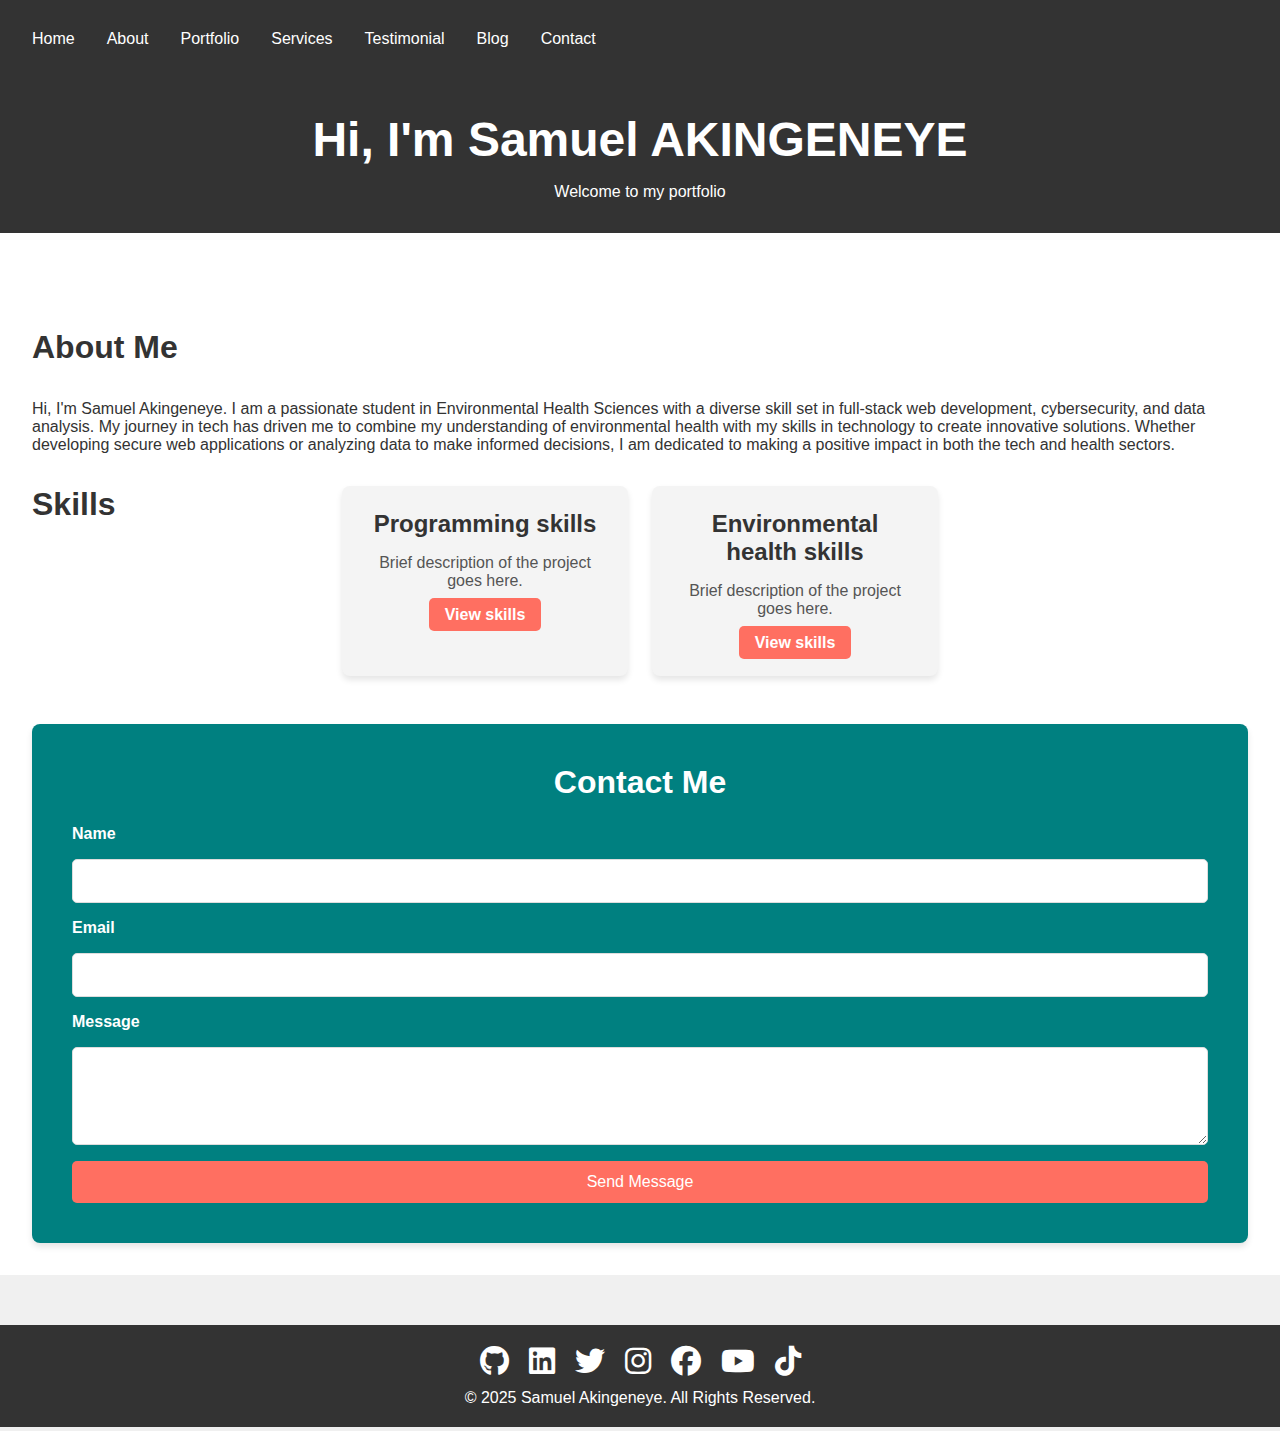
<file: index.html>
<!DOCTYPE html>
<html lang="en">
<head>
    <meta charset="UTF-8">
    <meta name="viewport" content="width=device-width, initial-scale=1.0">
    <title>My Portfolio</title>
    <link rel="stylesheet" href="style.css">
    <link rel="icon" href="images/Picture.jpeg" type="image/x-icon">
    <link rel="stylesheet" href="https://cdnjs.cloudflare.com/ajax/libs/font-awesome/6.4.2/css/all.min.css">
    <style>
        ul {
          list-style-type: none;
          margin: 0;
          padding: 0;
          overflow: hidden;
          background-color: #333;
        }
        
        li {
          float: left;
        }
        
        li a {
          display: block;
          color: white;
          text-align: center;
          padding: 14px 16px;
          text-decoration: none;
        }
        
        li a:hover {
          background-color: #111;
        }
    </style>
</head>
<body>

    <!-- Navigation Bar -->
    <nav class="navbar">
        <div class="logo">
    
        </div>
        <ul>
            <li><a href="home.html" target="_blank">Home</a></li>
            <li><a href="about.html" target="_blank">About</a></li>
            <li><a href="#portfolio">Portfolio</a></li>
            <li><a href="Services.html" target="_blank">Services</a></li>
            <li><a href="#testimonial">Testimonial</a></li>
            <li><a href="#blog">Blog</a></li>
            <li><a href="#contact">Contact</a></li>
        </ul>
    </nav>

    <!-- Main Content -->
    <div class="container">
        <div class="left" id="home">
            <h1>Hi, I'm Samuel AKINGENEYE</h1>
            <p>Welcome to my portfolio</p>
        </div>
    
        <div class="right">
            <section class="about" id="about">
                <h2>About Me</h2><br>
                <p>Hi, I'm Samuel Akingeneye. I am a passionate student in Environmental Health Sciences with a diverse skill set in full-stack web development, cybersecurity, and data analysis. My journey in tech has driven me to combine my understanding of environmental health with my skills in technology to create innovative solutions. Whether developing secure web applications or analyzing data to make informed decisions, I am dedicated to making a positive impact in both the tech and health sectors.</p>
            </section>
    
            <section class="projects" id="portfolio">
                <h2>Skills</h2>
                <div class="project-card">
                    <h3>Programming skills</h3>
                    <p>Brief description of the project goes here.</p>
                    <a href="programming.html" target="_blank">View skills</a>
                </div>
                <div class="project-card">
                    <h3>Environmental health skills</h3>
                    <p>Brief description of the project goes here.</p>
                    <a href="environmental.html" target="_blank">View skills</a>
                </div>
            </section>
    
            <section class="contact" id="contact">
                <h2>Contact Me</h2>
                <form action="#" method="POST">
                    <label for="name">Name</label>
                    <input type="text" id="name" name="name" required>
            
                    <label for="email">Email</label>
                    <input type="email" id="email" name="email" required>
            
                    <label for="message">Message</label>
                    <textarea id="message" name="message" rows="4" required></textarea>
            
                    <button type="submit">Send Message</button>
                </form>
            </section>
        </div>
    </div>

    <!-- Footer -->
    <footer>
        <div class="social-links">
            <a href="https://github.com/Samuel-Akingeneye" target="_blank"><i class="fab fa-github"></i></a>
            <a href="https://www.linkedin.com/in/fresh-talent-58193a283/" target="_blank"><i class="fab fa-linkedin"></i></a>
            <a href="https://x.com/TalentFres47507?t=h-FAGvEEcsIg5TFft-79dA&s=09" target="_blank"><i class="fab fa-twitter"></i></a>
            <a href="https://www.instagram.com/samuel_akingeneye?igsh=MTFlcGlia3BhZTV2eg==" target="_blank"><i class="fab fa-instagram"></i></a>
            <a href="https://www.facebook.com/profile.php?id=61564956148037" target="_blank"><i class="fab fa-facebook"></i></a>
            <a href="https://youtube.com/@freshtalent-eh7ly?si=iYh_Xvsb98wSe36j" target="_blank"><i class="fab fa-youtube"></i></a>
            <a href="https://www.tiktok.com/@fresh.talent4?_t=ZM-8uZ94ijmb5T&_r=1" target="_blank"><i class="fab fa-tiktok"></i></a>
        </div>
        <p>&copy; 2025 Samuel Akingeneye. All Rights Reserved.</p>
    </footer>

    <script src="script.js"></script>
    <script>
        window.addEventListener('load', () => {
            document.body.classList.add('loaded');
        });
    </script>
</body>
</html>
</file>
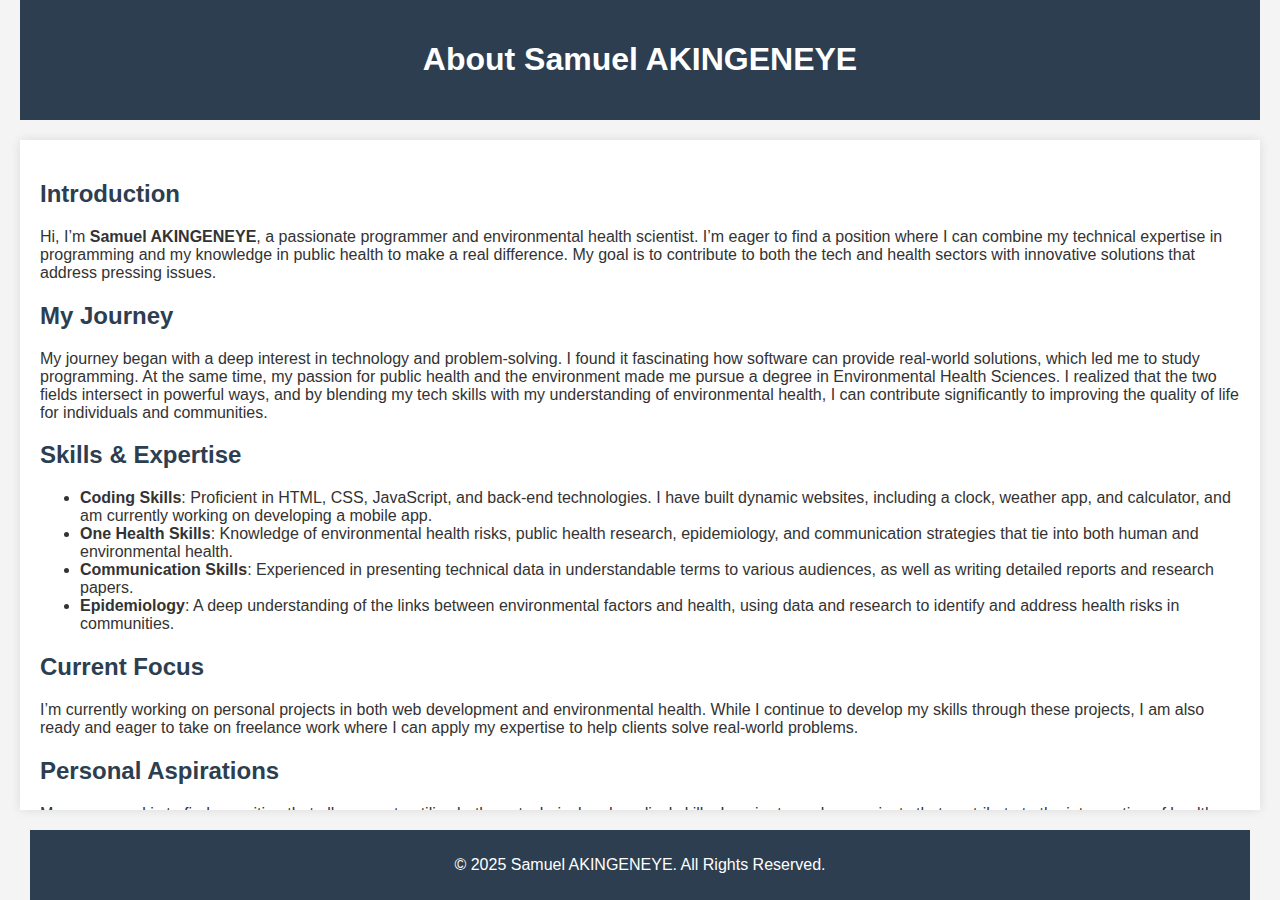
<file: about.html>
<!DOCTYPE html>
<html lang="en">
<head>
    <meta charset="UTF-8">
    <meta name="viewport" content="width=device-width, initial-scale=1.0">
    <title>About Samuel AKINGENEYE</title>
    <style>
        body {
            font-family: Arial, sans-serif;
            margin: 0;
            padding: 0;
            background-color: #f4f4f4;
            color: #333;
            display: flex;
            justify-content: center;
            align-items: center;
            height: 100vh;
            flex-direction: column;
            scroll-behavior: smooth; /* Enables smooth scrolling */
        }
        header {
            background-color: #2c3e50;
            color: white;
            padding: 20px;
            text-align: center;
            width: 100%;
            max-width: 1200px; /* Ensure header fits within content */
        }
        section {
            padding: 20px;
            margin: 20px;
            background-color: #fff;
            box-shadow: 0 0 10px rgba(0, 0, 0, 0.1);
            width: 100%;
            max-width: 1200px; /* Ensure section fits within content */
            overflow-y: auto; /* Allow content to scroll if it's too long */
            height: 90vh; /* Make sure content fits within screen */
        }
        h2 {
            color: #2c3e50;
        }
        footer {
            background-color: #2c3e50;
            color: white;
            text-align: center;
            padding: 10px;
            width: 100%;
            max-width: 1200px; /* Ensure footer fits within content */
        }
    </style>
</head>
<body>

<header>
    <h1>About Samuel AKINGENEYE</h1>
</header>

<section>
    <h2>Introduction</h2>
    <p>Hi, I’m <strong>Samuel AKINGENEYE</strong>, a passionate programmer and environmental health scientist. I’m eager to find a position where I can combine my technical expertise in programming and my knowledge in public health to make a real difference. My goal is to contribute to both the tech and health sectors with innovative solutions that address pressing issues.</p>

    <h2>My Journey</h2>
    <p>My journey began with a deep interest in technology and problem-solving. I found it fascinating how software can provide real-world solutions, which led me to study programming. At the same time, my passion for public health and the environment made me pursue a degree in Environmental Health Sciences. I realized that the two fields intersect in powerful ways, and by blending my tech skills with my understanding of environmental health, I can contribute significantly to improving the quality of life for individuals and communities.</p>

    <h2>Skills & Expertise</h2>
    <ul>
        <li><strong>Coding Skills</strong>: Proficient in HTML, CSS, JavaScript, and back-end technologies. I have built dynamic websites, including a clock, weather app, and calculator, and am currently working on developing a mobile app.</li>
        <li><strong>One Health Skills</strong>: Knowledge of environmental health risks, public health research, epidemiology, and communication strategies that tie into both human and environmental health.</li>
        <li><strong>Communication Skills</strong>: Experienced in presenting technical data in understandable terms to various audiences, as well as writing detailed reports and research papers.</li>
        <li><strong>Epidemiology</strong>: A deep understanding of the links between environmental factors and health, using data and research to identify and address health risks in communities.</li>
    </ul>

    <h2>Current Focus</h2>
    <p>I’m currently working on personal projects in both web development and environmental health. While I continue to develop my skills through these projects, I am also ready and eager to take on freelance work where I can apply my expertise to help clients solve real-world problems.</p>

    <h2>Personal Aspirations</h2>
    <p>My career goal is to find a position that allows me to utilize both my technical and medical skills. I aspire to work on projects that contribute to the intersection of health and technology, helping to solve issues related to environmental health and public health.</p>

    <h2>Hobbies & Interests</h2>
    <ul>
        <li>Reading books</li>
        <li>Watching movies and tutorials</li>
        <li>Travelling in my free time</li>
        <li>Volunteering for various causes</li>
        <li>Singing</li>
    </ul>

</section>

<footer>
    <p>&copy; 2025 Samuel AKINGENEYE. All Rights Reserved.</p>
</footer>

</body>
</html>
</file>
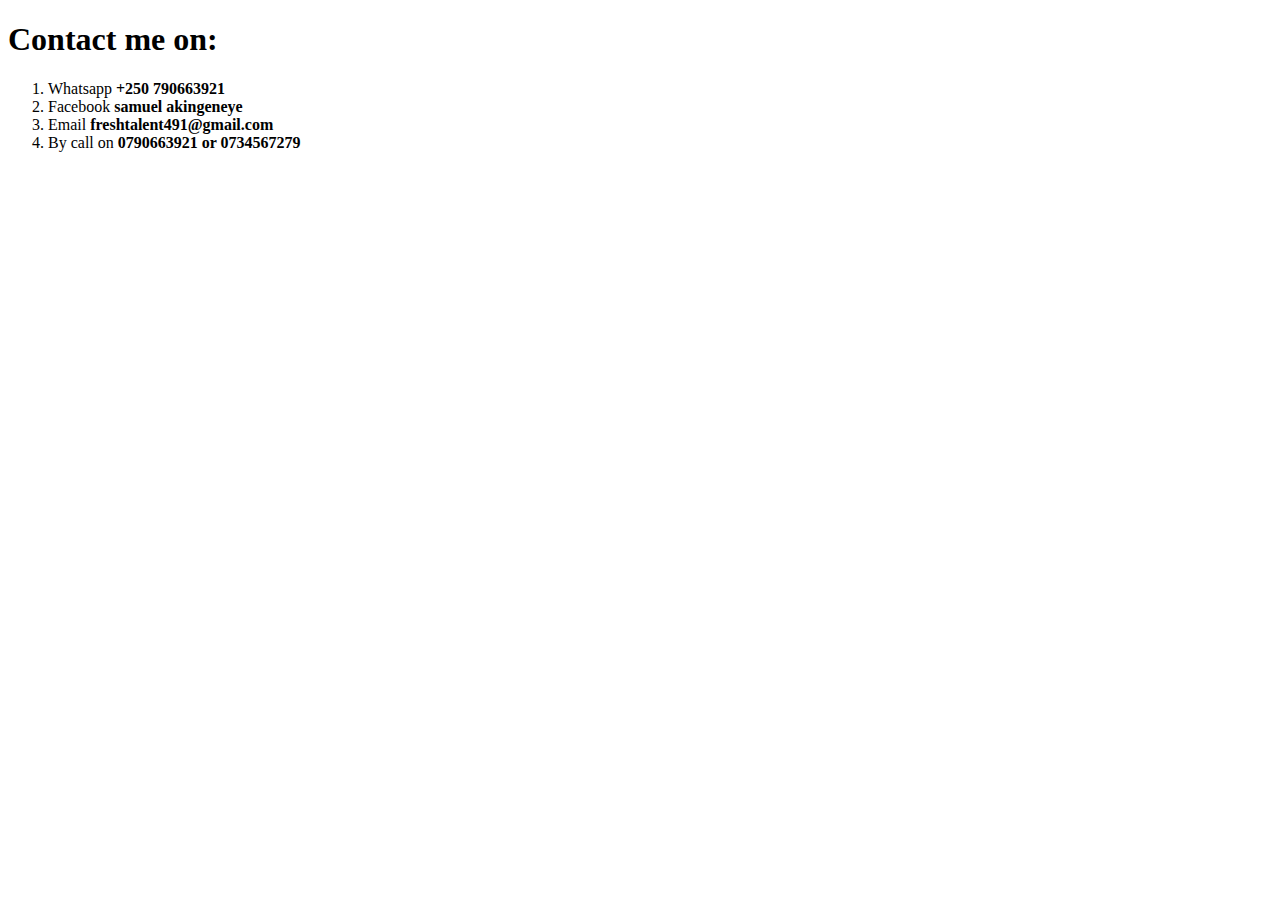
<file: contact.html>
<!DOCTYPE html>
<html lang="en">
<head>
    <meta charset="UTF-8">
    <meta name="viewport" content="width=device-width, initial-scale=1.0">
    <title>Contact</title>
</head>
<body>
   <h1>Contact me on:</h1>
   <ol>
    <li>Whatsapp <strong>+250 790663921</strong></li>
    <li>Facebook <strong>samuel akingeneye</strong></li>
    <li> Email <strong>freshtalent491@gmail.com</strong></li>
    <li>By call on <strong>0790663921 or 0734567279</strong></li>
   </ol>
    
</body>
</html>
</file>
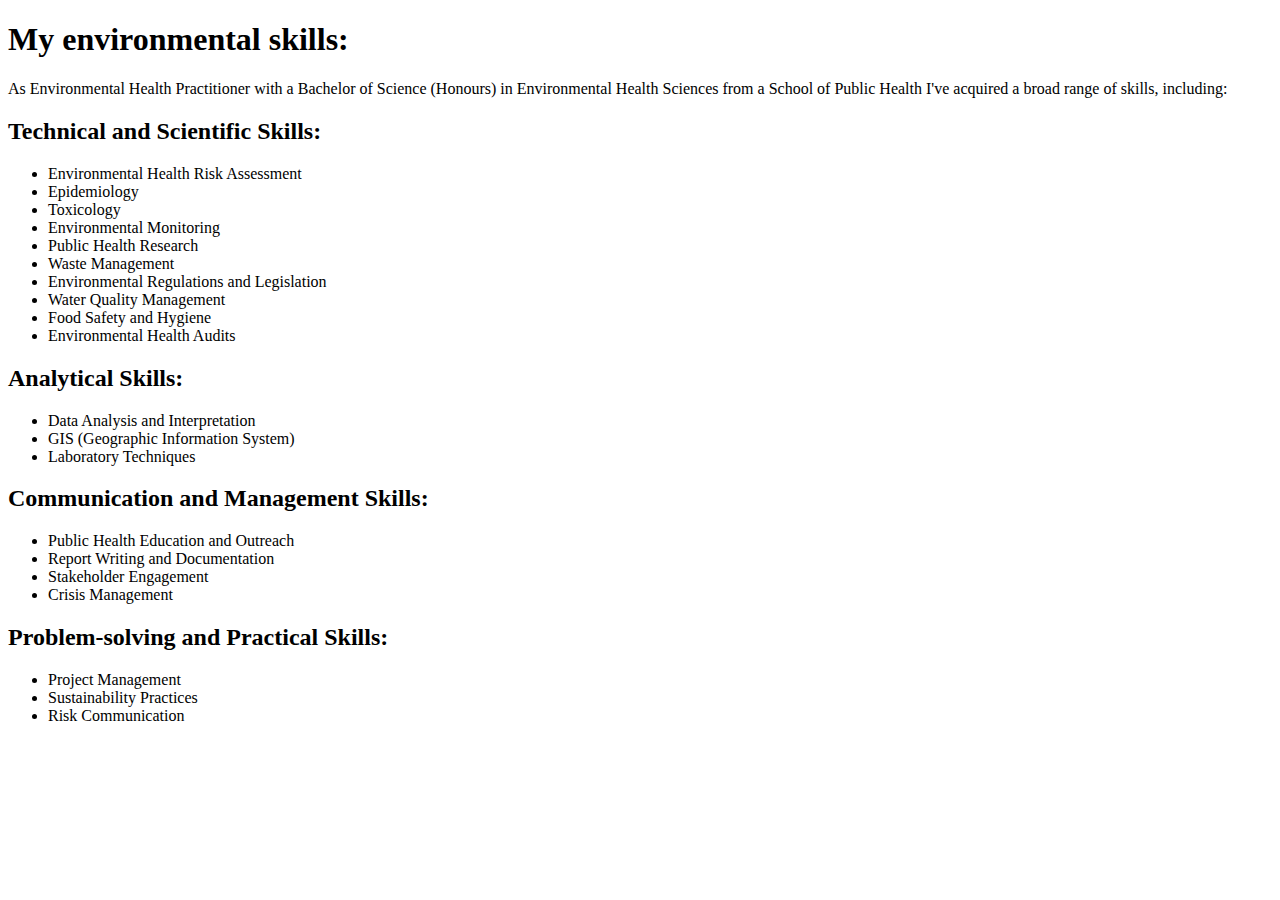
<file: environmental.html>
<!DOCTYPE html>
<html lang="en">
<head>
    <meta charset="UTF-8">
    <meta name="viewport" content="width=device-width, initial-scale=1.0">
    <title>Environmental skills</title>
</head>
<body>
   <h1>My environmental skills:</h1> 
   <p>As Environmental Health Practitioner with a Bachelor of Science (Honours) in Environmental 
    Health Sciences from a School of Public Health I've  acquired a broad range of skills, including:</p>

    <h2>Technical and Scientific Skills:</h2>
    <ul>
        <li>Environmental Health Risk Assessment</li>
        <li>Epidemiology</li>
        <li>Toxicology</li>
        <li>Environmental Monitoring</li>
        <li>Public Health Research</li>
        <li>Waste Management</li>
        <li>Environmental Regulations and Legislation</li>
        <li>Water Quality Management</li>
        <li>Food Safety and Hygiene</li>
        <li>Environmental Health Audits</li>
    </ul>

    <h2>Analytical Skills:</h2>
    <ul>
        <li>Data Analysis and Interpretation</li>
        <li>GIS (Geographic Information System)</li>
        <li>Laboratory Techniques</li>
    </ul>

    <h2>Communication and Management Skills:</h2>
    <ul>
        <li>Public Health Education and Outreach</li>
        <li>Report Writing and Documentation</li>
        <li>Stakeholder Engagement</li>
        <li>Crisis Management</li>
    </ul>

    <h2>Problem-solving and Practical Skills:</h2>
    <ul>
        <li>Project Management</li>
        <li>Sustainability Practices</li>
        <li>Risk Communication</li>
    </ul>

</body>
</html>
</file>
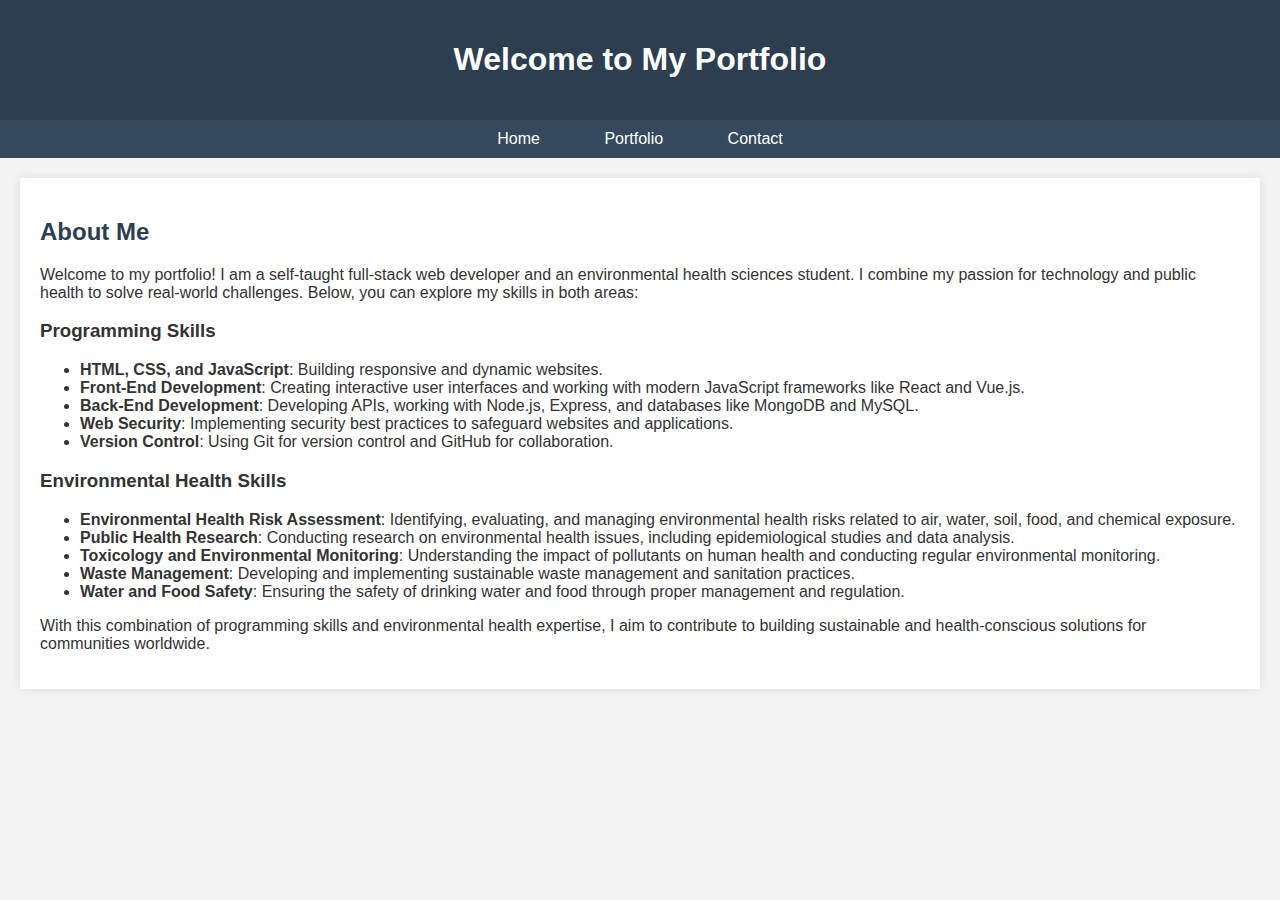
<file: home.html>
<!DOCTYPE html>
<html lang="en">
<head>
    <meta charset="UTF-8">
    <meta name="viewport" content="width=device-width, initial-scale=1.0">
    <title>Home</title>
    <style>
        body {
            font-family: Arial, sans-serif;
            margin: 0;
            padding: 0;
            background-color: #f4f4f4;
            color: #333;
        }
        header {
            background-color: #2c3e50;
            color: white;
            padding: 20px;
            text-align: center;
        }
        nav {
            background-color: #34495e;
            padding: 10px;
            text-align: center;
        }
        nav a {
            color: white;
            padding: 14px 20px;
            text-decoration: none;
            margin: 0 10px;
        }
        nav a:hover {
            background-color: #1abc9c;
        }
        section {
            padding: 20px;
            margin: 20px;
            background-color: #fff;
            box-shadow: 0 0 10px rgba(0, 0, 0, 0.1);
        }
        h2 {
            color: #2c3e50;
        }
        footer {
            background-color: #2c3e50;
            color: white;
            text-align: center;
            padding: 10px;
            position: fixed;
            width: 100%;
            bottom: 0;
        }
    </style>
</head>
<body>

<header>
    <h1>Welcome to My Portfolio</h1>
</header>

<nav>
    <a href="#home">Home</a>
    <a href="#portfolio">Portfolio</a>
    <a href="#contact">Contact</a>
</nav>

<section id="home">
    <h2>About Me</h2>
    <p>Welcome to my portfolio! I am a self-taught full-stack web developer and an environmental health sciences student. I combine my passion for technology and public health to solve real-world challenges. Below, you can explore my skills in both areas:</p>
    
    <h3>Programming Skills</h3>
    <ul>
        <li><strong>HTML, CSS, and JavaScript</strong>: Building responsive and dynamic websites.</li>
        <li><strong>Front-End Development</strong>: Creating interactive user interfaces and working with modern JavaScript frameworks like React and Vue.js.</li>
        <li><strong>Back-End Development</strong>: Developing APIs, working with Node.js, Express, and databases like MongoDB and MySQL.</li>
        <li><strong>Web Security</strong>: Implementing security best practices to safeguard websites and applications.</li>
        <li><strong>Version Control</strong>: Using Git for version control and GitHub for collaboration.</li>
    </ul>

    <h3>Environmental Health Skills</h3>
    <ul>
        <li><strong>Environmental Health Risk Assessment</strong>: Identifying, evaluating, and managing environmental health risks related to air, water, soil, food, and chemical exposure.</li>
        <li><strong>Public Health Research</strong>: Conducting research on environmental health issues, including epidemiological studies and data analysis.</li>
        <li><strong>Toxicology and Environmental Monitoring</strong>: Understanding the impact of pollutants on human health and conducting regular environmental monitoring.</li>
        <li><strong>Waste Management</strong>: Developing and implementing sustainable waste management and sanitation practices.</li>
        <li><strong>Water and Food Safety</strong>: Ensuring the safety of drinking water and food through proper management and regulation.</li>
    </ul>

    <p>With this combination of programming skills and environmental health expertise, I aim to contribute to building sustainable and health-conscious solutions for communities worldwide.</p>
</section>



</body>
</html>
</file>
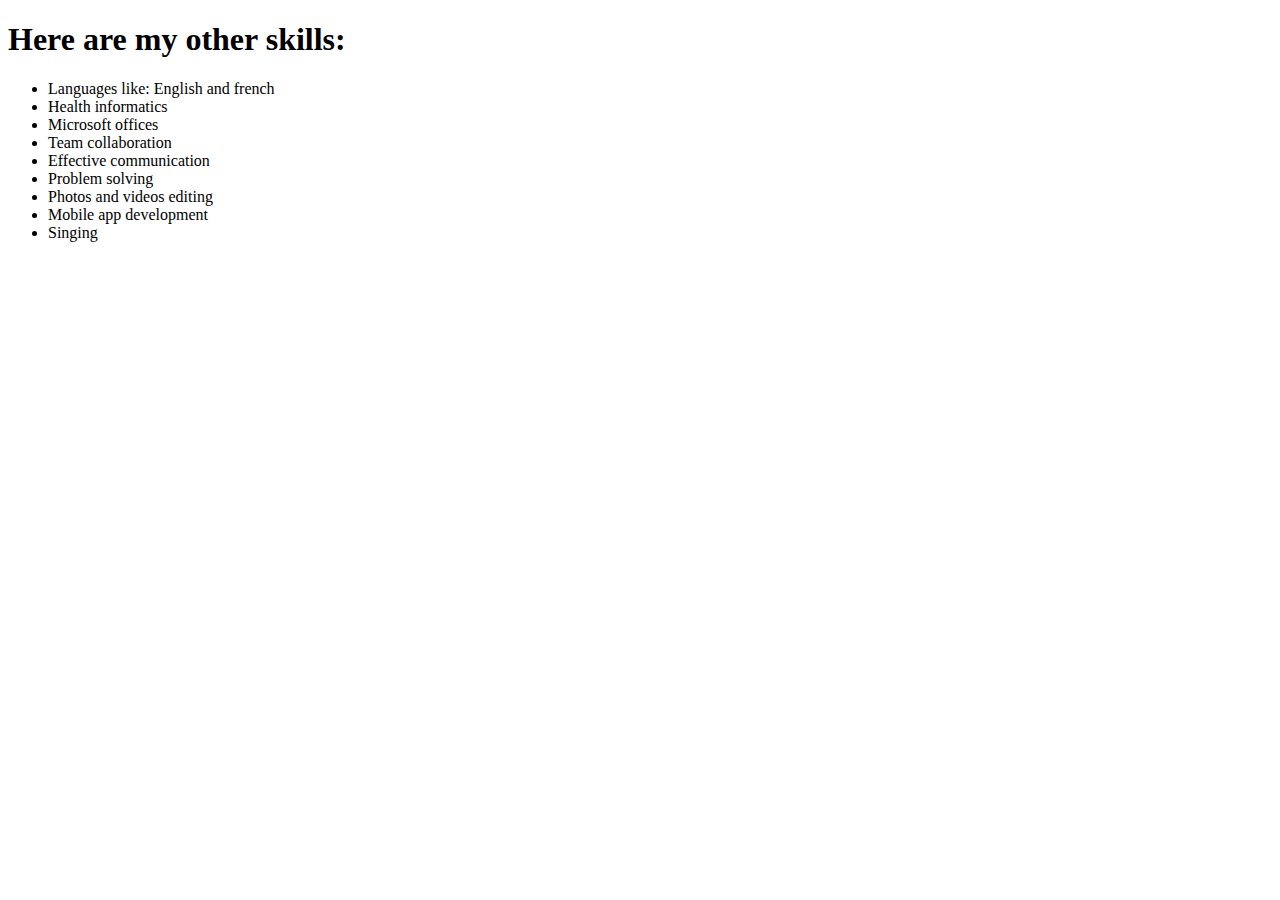
<file: other.html>
<!DOCTYPE html>
<html lang="en">
<head>
    <meta charset="UTF-8">
    <meta name="viewport" content="width=device-width, initial-scale=1.0">
    <title>Other skills</title>
</head>
<body>
   <h1>Here are my other skills: </h1> 
   <ul>
    <li>Languages like: English and french</li>
    <li>Health informatics</li>
    <li>Microsoft offices</li>
    <li>Team collaboration</li>
    <li>Effective communication</li>
    <li>Problem solving</li>
    <li> Photos and videos editing</li>
    <li>Mobile app development</li>
    <li>Singing</li>
   </ul>
</body>
</html>
</file>
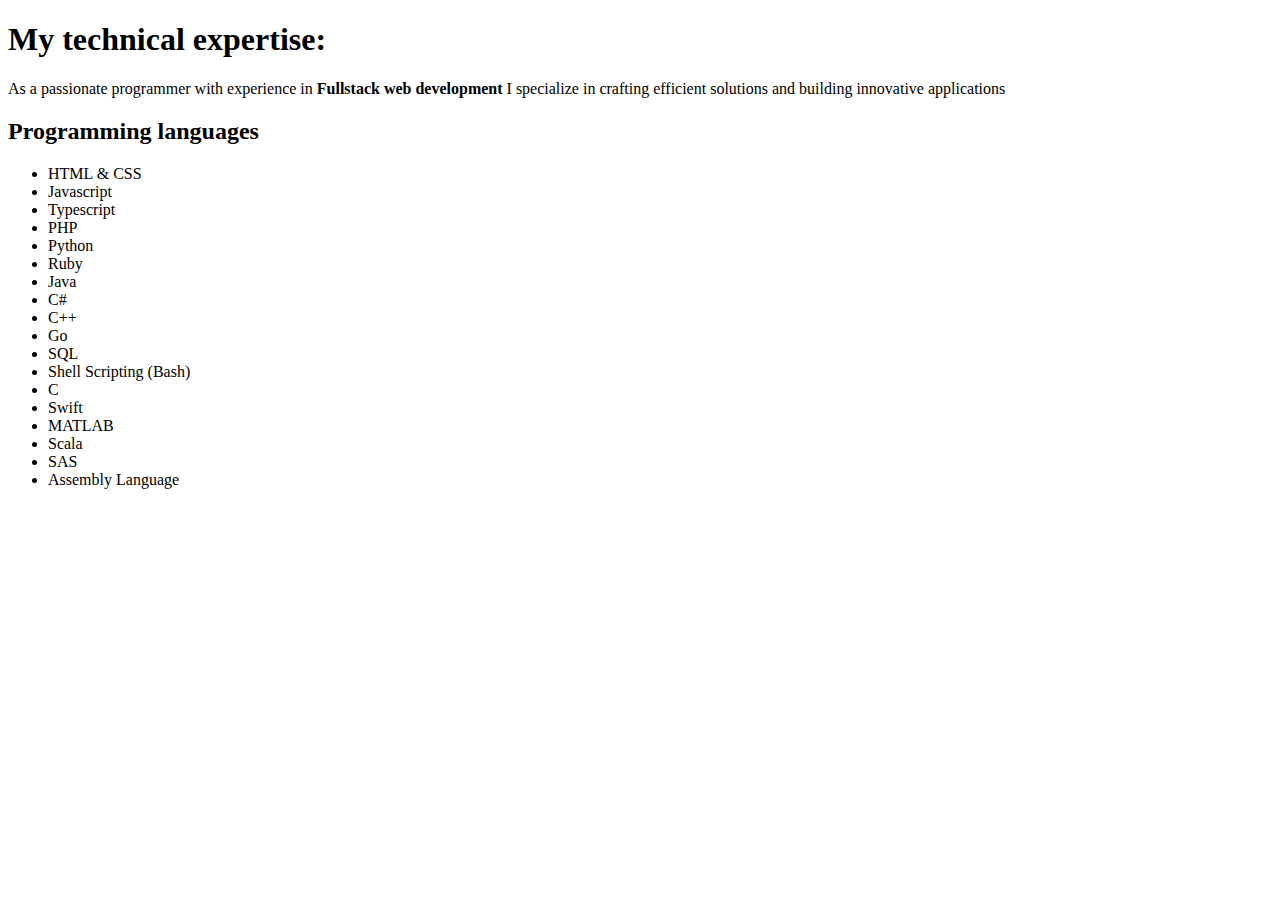
<file: programming.html>
<!DOCTYPE html>
<html lang="en">
<head>
    <meta charset="UTF-8">
    <meta name="viewport" content="width=device-width, initial-scale=1.0">
    <title>Programming skills</title>
</head>
<body>
    <h1>My technical expertise:</h1>
    <p>As a passionate programmer with experience in <strong>Fullstack web development</strong> I specialize in crafting efficient solutions and building innovative applications</p>

    <section>
        <h2>Programming languages</h2>
        <ul>
            <li>HTML & CSS</li>
            <li>Javascript</li>
            <li>Typescript</li>
            <li>PHP</li>
            <li>Python</li>
            <li>Ruby</li>
            <li>Java</li>
            <li>C#</li>
            <li>C++</li>
            <li>Go</li>
            <li>SQL</li>
            <li>Shell Scripting (Bash)</li>
            <li>C</li>
            <li>Swift</li>
            <li>MATLAB</li>
            <li>Scala</li>
            <li>SAS</li>
            <li>Assembly Language</li>
        </ul>

        </ul>
    </section>
    
</body>
</html>
</file>
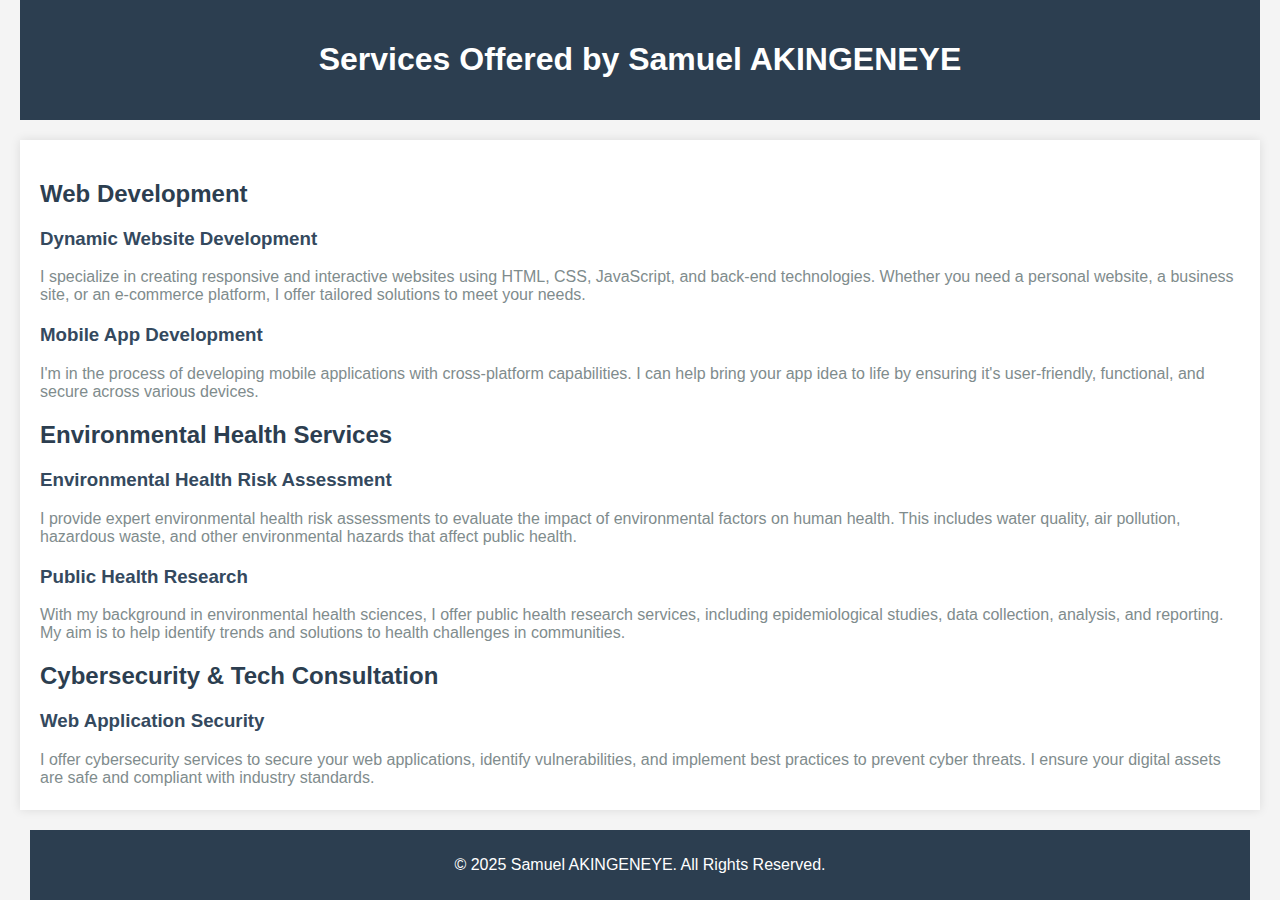
<file: Services.html>
<!DOCTYPE html>
<html lang="en">
<head>
    <meta charset="UTF-8">
    <meta name="viewport" content="width=device-width, initial-scale=1.0">
    <title>Services - Samuel AKINGENEYE</title>
    <style>
        body {
            font-family: Arial, sans-serif;
            margin: 0;
            padding: 0;
            background-color: #f4f4f4;
            color: #333;
            display: flex;
            justify-content: center;
            align-items: center;
            height: 100vh;
            flex-direction: column;
            scroll-behavior: smooth; /* Enables smooth scrolling */
        }
        header {
            background-color: #2c3e50;
            color: white;
            padding: 20px;
            text-align: center;
            width: 100%;
            max-width: 1200px; /* Ensure header fits within content */
        }
        section {
            padding: 20px;
            margin: 20px;
            background-color: #fff;
            box-shadow: 0 0 10px rgba(0, 0, 0, 0.1);
            width: 100%;
            max-width: 1200px; /* Ensure section fits within content */
            overflow-y: auto; /* Allow content to scroll if it's too long */
            height: 90vh; /* Make sure content fits within screen */
        }
        h2 {
            color: #2c3e50;
        }
        .service {
            margin-bottom: 20px;
        }
        .service h3 {
            color: #34495e;
        }
        .service p {
            color: #7f8c8d;
        }
        footer {
            background-color: #2c3e50;
            color: white;
            text-align: center;
            padding: 10px;
            width: 100%;
            max-width: 1200px; /* Ensure footer fits within content */
        }
    </style>
</head>
<body>

<header>
    <h1>Services Offered by Samuel AKINGENEYE</h1>
</header>

<section>
    <h2>Web Development</h2>
    <div class="service">
        <h3>Dynamic Website Development</h3>
        <p>I specialize in creating responsive and interactive websites using HTML, CSS, JavaScript, and back-end technologies. Whether you need a personal website, a business site, or an e-commerce platform, I offer tailored solutions to meet your needs.</p>
    </div>

    <div class="service">
        <h3>Mobile App Development</h3>
        <p>I'm in the process of developing mobile applications with cross-platform capabilities. I can help bring your app idea to life by ensuring it's user-friendly, functional, and secure across various devices.</p>
    </div>

    <h2>Environmental Health Services</h2>
    <div class="service">
        <h3>Environmental Health Risk Assessment</h3>
        <p>I provide expert environmental health risk assessments to evaluate the impact of environmental factors on human health. This includes water quality, air pollution, hazardous waste, and other environmental hazards that affect public health.</p>
    </div>

    <div class="service">
        <h3>Public Health Research</h3>
        <p>With my background in environmental health sciences, I offer public health research services, including epidemiological studies, data collection, analysis, and reporting. My aim is to help identify trends and solutions to health challenges in communities.</p>
    </div>

    <h2>Cybersecurity & Tech Consultation</h2>
    <div class="service">
        <h3>Web Application Security</h3>
        <p>I offer cybersecurity services to secure your web applications, identify vulnerabilities, and implement best practices to prevent cyber threats. I ensure your digital assets are safe and compliant with industry standards.</p>
    </div>

    <div class="service">
        <h3>Freelance Web & Tech Consultation</h3>
        <p>I'm available for freelance projects where I can provide technical expertise in both web development and environmental health. Whether it's a new project, consultation, or long-term collaboration, I am open to opportunities to help solve real-world problems.</p>
    </div>

    <h2>One Health Projects</h2>
    <div class="service">
        <h3>Interdisciplinary Projects</h3>
        <p>Combining both health and environmental sectors, I offer services for One Health projects that integrate human, animal, and environmental health. This approach aims to create sustainable solutions that improve the overall health of communities.</p>
    </div>
</section>

<footer>
    <p>&copy; 2025 Samuel AKINGENEYE. All Rights Reserved.</p>
</footer>

</body>
</html>
</file>
<file: style.css>
/* Reset some default browser styles */
* {
    margin: 0;
    padding: 0;
    box-sizing: border-box;
}

/* Body and overall page styling */
body {
    font-family: 'Roboto', sans-serif;
    height: 100vh;
    background-color: #f0f0f0;
    color: #333;
    overflow-x: hidden;
    scroll-behavior: smooth; /* Smooth scrolling */
}

/* Navigation Bar */
.navbar {
    position: fixed;
    top: 0;
    left: 0;
    width: 100%;
    background-color: #333;
    color: white;
    padding: 1rem;
    z-index: 10;
}

.navbar .logo h2 {
    margin: 0;
}

.navbar nav ul {
    list-style: none;
    display: flex;
    justify-content: flex-end;
    gap: 1rem;
}

.navbar nav ul li {
    display: inline-block;
}

.navbar nav ul li a {
    color: white;
    text-decoration: none;
    padding: 0.5rem 1rem;
    font-size: 1rem;
    transition: background-color 0.3s;
}

.navbar nav ul li a:hover {
    background-color: #555;
}


/* Container for the split-screen layout */
.container {
    display: flex;
    height: 100vh;
    padding-top: 4rem; /* To avoid nav overlap */
}

/* Left side: Image or Introduction */
.left {
    flex: 1;
    background-color: #333;
    color: white;
    text-align: center;
    padding: 2rem;
}

.left .profile-img {
    width: 150px;
    height: 150px;
    border-radius: 50%;
    margin-bottom: 1rem;
}

.left h1 {
    font-size: 3rem;
    margin: 1rem 0;
}

/* Right side: Content */
.right {
    flex: 1;
    padding: 2rem;
    background-color: white;
}

/* Section Titles */
h2 {
    font-size: 2rem;
    margin-bottom: 1rem;
}

/* About Section */
.about {
    margin-bottom: 2rem;
}

/* Projects Section */
.projects {
    display: grid;
    grid-template-columns: repeat(auto-fill, minmax(250px, 1fr));
    gap: 1.5rem;
}

.project-card {
    background-color: #f4f4f4;
    padding: 1.5rem;
    border-radius: 8px;
    box-shadow: 0 4px 6px rgba(0, 0, 0, 0.1);
    text-align: center;
    transition: transform 0.3s ease;
}

.project-card:hover {
    transform: translateY(-10px);
}

.project-card h3 {
    font-size: 1.5rem;
    margin-bottom: 1rem;
}

.project-card p {
    font-size: 1rem;
    color: #555;
    margin-bottom: 1rem;
}

.project-card a {
    text-decoration: none;
    color: #fff;
    font-weight: bold;
    background-color: #ff6f61;
    padding: 0.5rem 1rem;
    border-radius: 5px;
    transition: background-color 0.3s ease;
}

.project-card a:hover {
    background-color: #e55d4a;
}

/* Contact Section */
.contact {
    margin-top: 3rem;
    padding: 2rem;
    background-color: #f4f4f4;
    border-radius: 8px;
}

.contact h2 {
    text-align: center;
    margin-bottom: 1.5rem;
}

form {
    display: flex;
    flex-direction: column;
    gap: 1rem;
}

label {
    font-weight: bold;
}

input, textarea {
    padding: 0.75rem;
    font-size: 1rem;
    border: 1px solid #ddd;
    border-radius: 5px;
}

button {
    padding: 0.75rem;
    background-color: #ff6f61;
    color: white;
    font-size: 1rem;
    border: none;
    border-radius: 5px;
    cursor: pointer;
    transition: background-color 0.3s ease;
}

button:hover {
    background-color: #e55d4a;
}

/* Footer Section */
footer {
    background-color: #333; /* Dark background color for footer */
    color: white; /* Text color */
    padding: 20px 0; /* Padding around the footer */
    text-align: center; /* Center text */
    position: relative;
    bottom: 0;
    width: 100%;
    margin-top: 50px; /* Space above the footer */
}

.social-links {
    display: flex;
    justify-content: center;
    gap: 20px; /* Space between icons */
    margin-bottom: 10px;
}

.social-links a {
    color: white; /* Icon color */
    font-size: 30px; /* Icon size */
    text-decoration: none;
}

.social-links a:hover {
    color: #f39c12; /* Color when hovering */
}

/* Mobile-first adjustments */
@media (max-width: 768px) {
    .container {
        flex-direction: column;
    }
    
    .profile-img {
        width: 200px; /* Adjust size as needed */
        height: 200px;
        border-radius: 50%; /* Makes it circular */
        object-fit: cover; /* Ensures the image covers the area */
        margin-bottom: 1rem;
        border: 4px solid white; /* Optional: adds a border */
        box-shadow: 0 4px 8px rgba(0, 0, 0, 0.2); /* Adds depth */
    }

    .contact {
        padding-bottom: 50px; /* Ensures there's enough space at the bottom of the contact section */
    }
    
    footer {
        margin-top: 30px; /* Add space between footer and the content above */
    }
    
    body {
        margin-bottom: 50px; /* Add some space to the bottom of the body content to avoid overlap */
    }
}
/* Ensure About section is properly positioned */
.about {
    margin-top: 4rem; /* Added margin-top to ensure it is not overlapped by the navbar */
    margin-bottom: 2rem;
}

/* Adjust the container and left section to ensure visibility */
.container {
    display: flex;
    flex-direction: column; /* Ensure sections stack vertically for better mobile responsiveness */
    height: auto; /* Adjusted for flexibility */
    padding-top: 4rem; /* Prevent overlap with navbar */
}

/* Adjust left section for better visibility */
.left {
    flex: 1;
    background-color: #333;
    color: white;
    text-align: center;
    padding: 2rem;
    position: relative;
    z-index: 1; /* Ensure left section stays above the background */
}

/* Ensure the About section is clearly visible with the rest of the content */
.right {
    flex: 1;
    padding: 2rem;
    background-color: white;
    z-index: 0; /* Ensures the right section doesn’t overlap the About section */
}

.contact {
    background-color: teal;
    color: white;
    padding: 40px;
    border-radius: 8px;
    box-shadow: 0 4px 6px rgba(0, 0, 0, 0.1);
}
</file>
